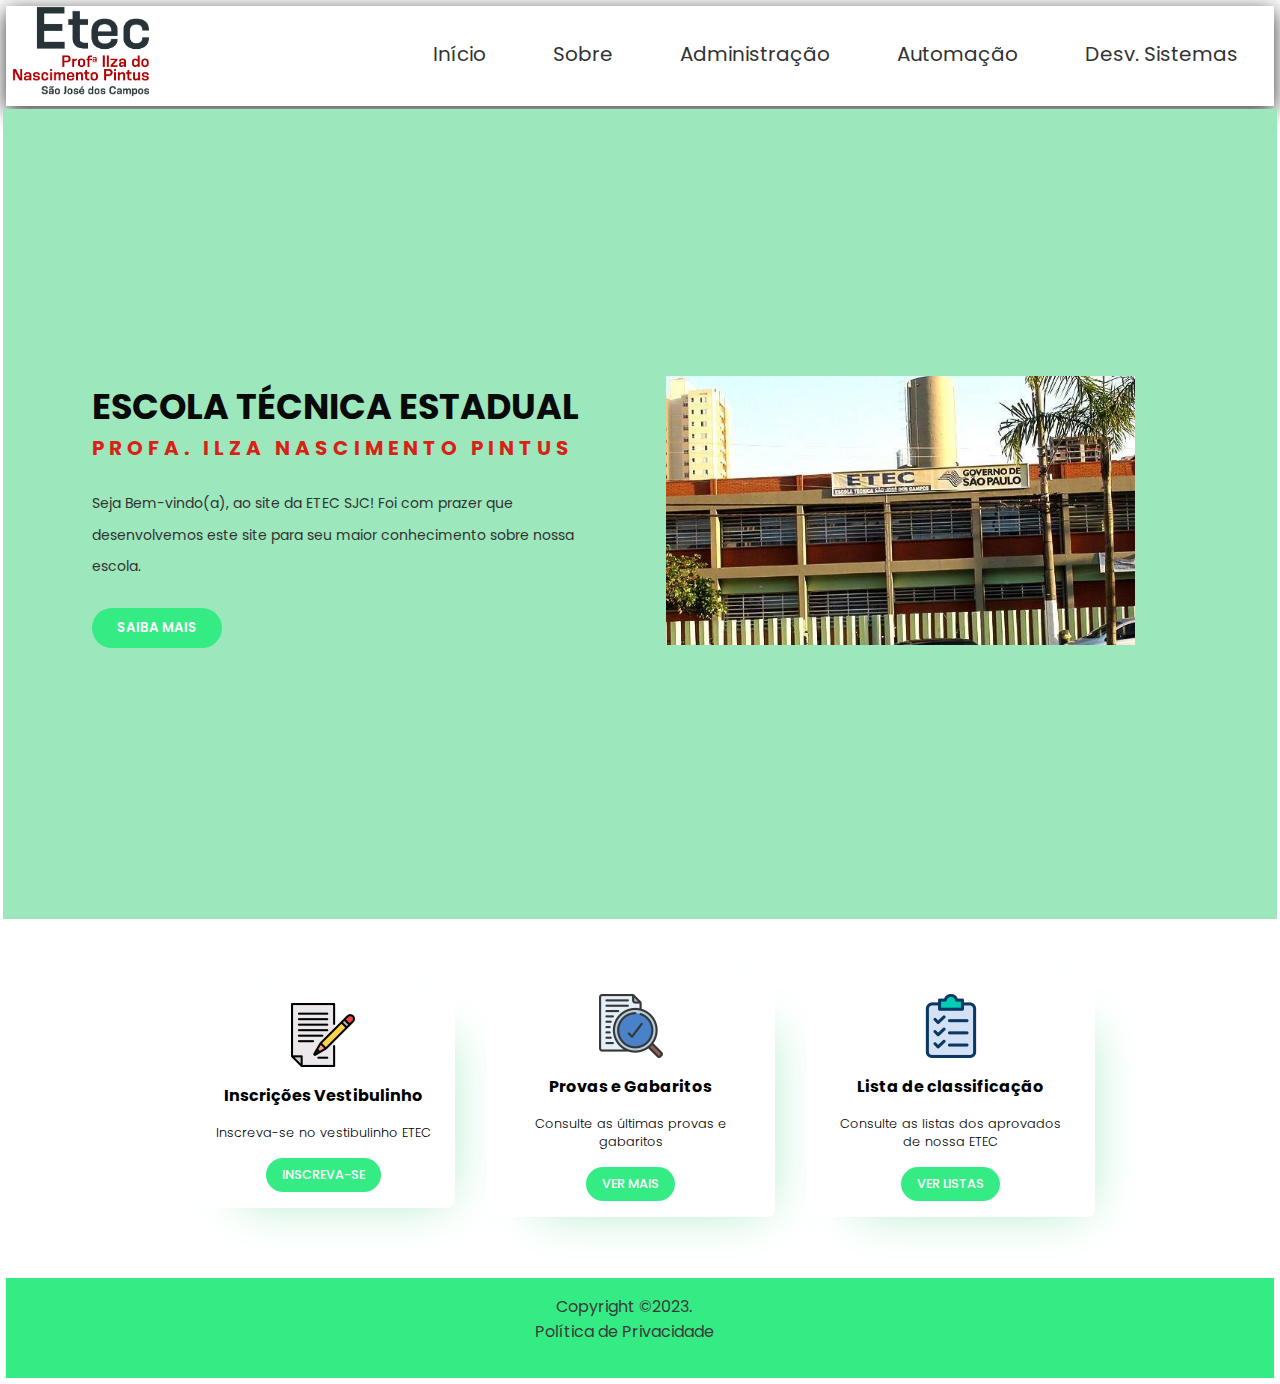
<file: index.html>
<!DOCTYPE html>
<html lang="pt-br">

<head>
    <link rel="preconnect" href="https://fonts.googleapis.com">
    <link rel="preconnect" href="https://fonts.gstatic.com" crossorigin>
    <link href="https://fonts.googleapis.com/css2?family=Poppins:ital,wght@0,400;0,600;1,400&display=swap" rel="stylesheet">
    <meta charset="UTF-8">
    <meta name="viewport" content="width=device-width, initial-scale=1.0">
    <link rel="stylesheet" type="text/css" href="assets/css/style.css">
    <link rel="shortcut icon" href="ico/logo-etec.ico" type="image/x-icon">
    <title>Início - Etec SJC</title>

</head>

<body>



    <header>

        <div class="logo">
            <a href="#"><img src="img/logo-etec.png" alt="Logo" width="145px"></a>
        </div>

        <button id="openMenu">&#9776;</button>

        <nav id="menu">

            <button id="closeMenu">X</button>

            <a href="index.html">Início</a>
            <a href="sobre.html">Sobre</a>
            <a href="adm.html">Administração</a>
            <a href="aut.html">Automação</a>
            <a href="ds.html">Desv. Sistemas</a>
        </nav>


    </header>



    <main class="conteudo-main">


        <div class="row">

            <div class="main-esquerda">

                <h1>Escola Técnica Estadual</h1>
                <h2>Profa. Ilza Nascimento Pintus</h2>
                <p>Seja Bem-vindo(a), ao site da ETEC SJC!
                    Foi com prazer que desenvolvemos este site
                    para seu maior conhecimento sobre nossa escola.
                </p>

                <button class="saiba-mais">Saiba mais</button>

            </div>


            <div class="main-direita">

                <div class="card">
                    <img src="img/etec02.jpeg" alt="ETEC Professora Ilzza Nascimento Pintus " id="img-etec"
                        width="100%">
                </div>


            </div>

        </div>




    </main>





    <aside class="cards">

        <div class="card iv">

            <div class="icon">
                <img src="img/card1.png" alt="Inscrições Vestibulinho">
            </div>
            <h3>Inscrições Vestibulinho</h3>
            <span>Inscreva-se no vestibulinho ETEC</span>
            <button class="inscreva-se">Inscreva-se</button>

        </div>



        <div class="card peg">

            <div class="icon">
                <img src="img/card2.png" alt="Provas e Gabaritos">
            </div>
            <h3>Provas e Gabaritos</h3>
            <span>Consulte as últimas provas e gabaritos</span>
            <button class="ver-mais">Ver mais</button>


        </div>


        <div class="card lcv">

            <div class="icon">
                <img src="img/card3.png" alt="Lista de classificação vestibulinho">
            </div>
            <h3>Lista de classificação</h3>
            <span>Consulte as listas dos aprovados de nossa ETEC</span>
            <button class="ver-mais">Ver listas</button>


        </div>


    </aside>



    <footer>

        <div class="rodape-site">


            <div class="caixa-conteudo2">

                <ul>

                    <li>Copyright ©2023.</li>
                    <li><a href="#">Política de Privacidade</a></li>


                </ul>

            </div>

        </div>

    </footer>

    <script type="text/javascript" src="assets/js/script.js"></script>

</body>

</html>
</file>
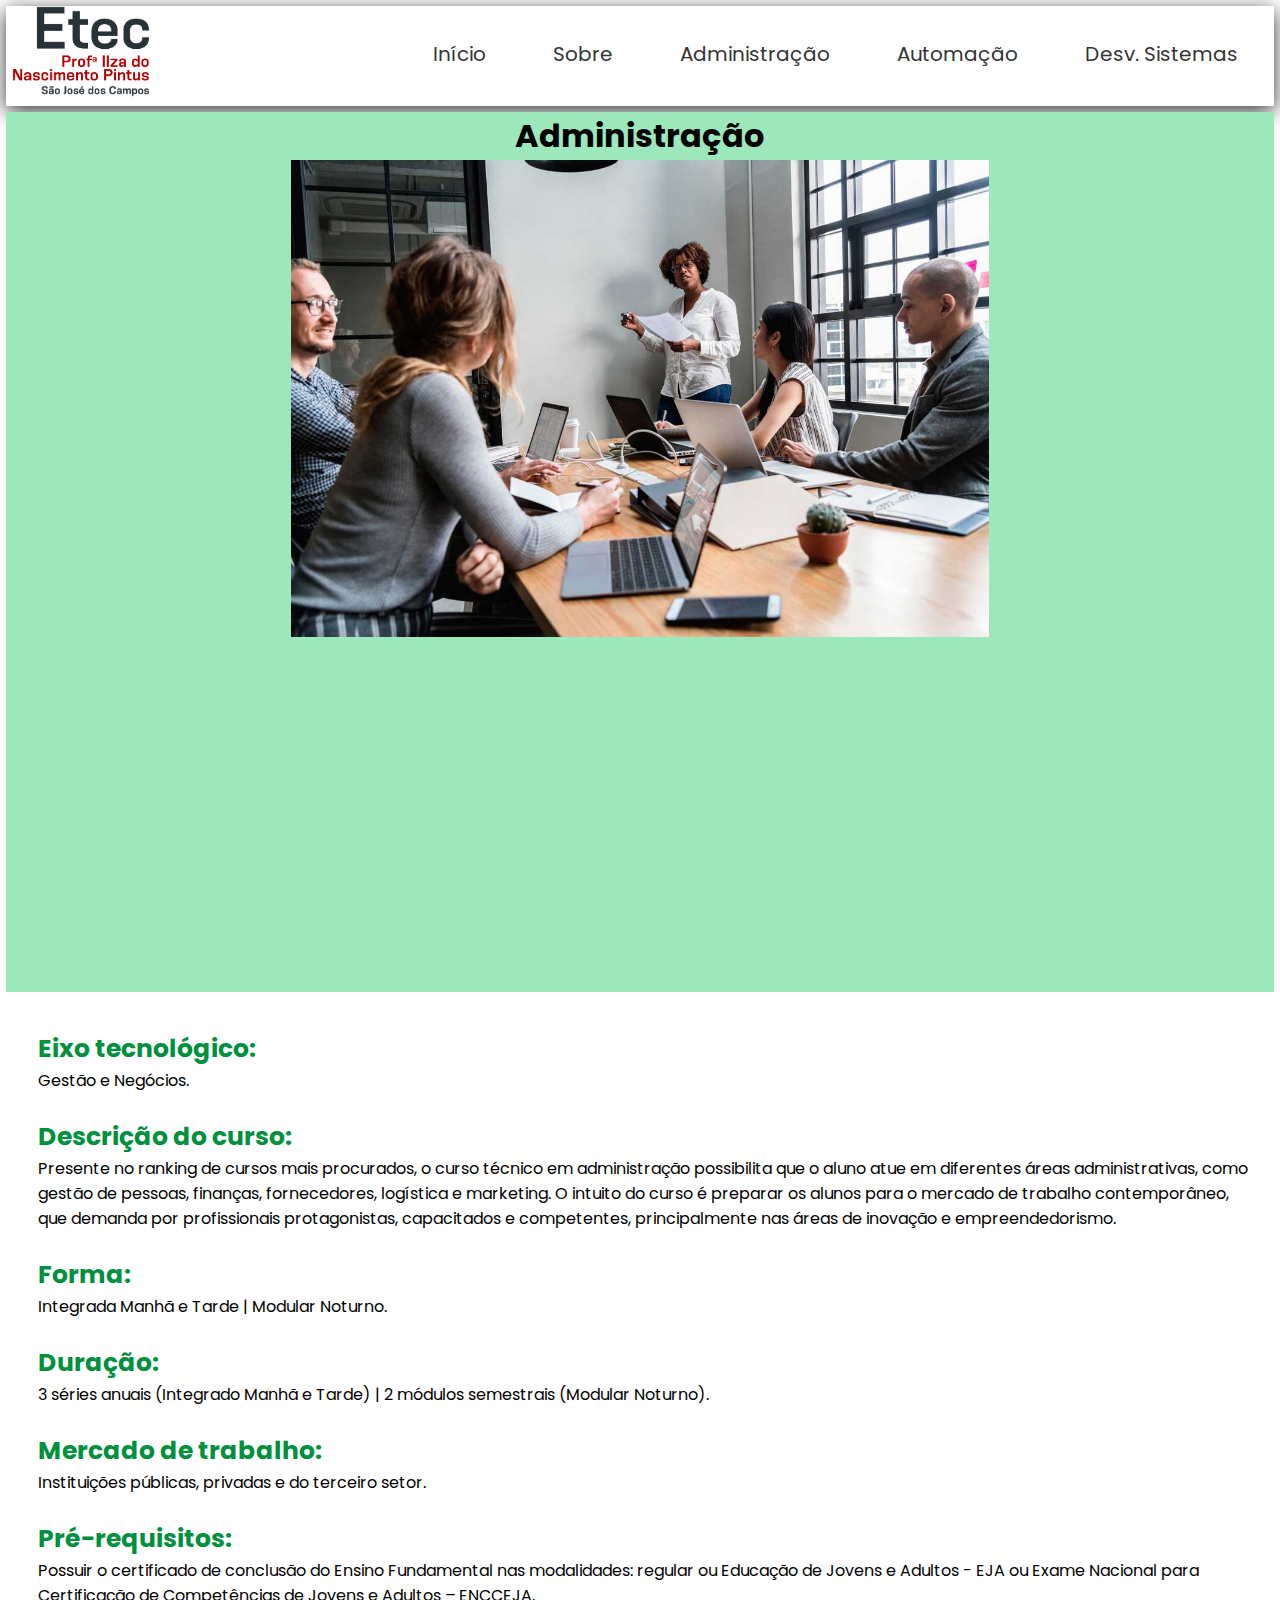
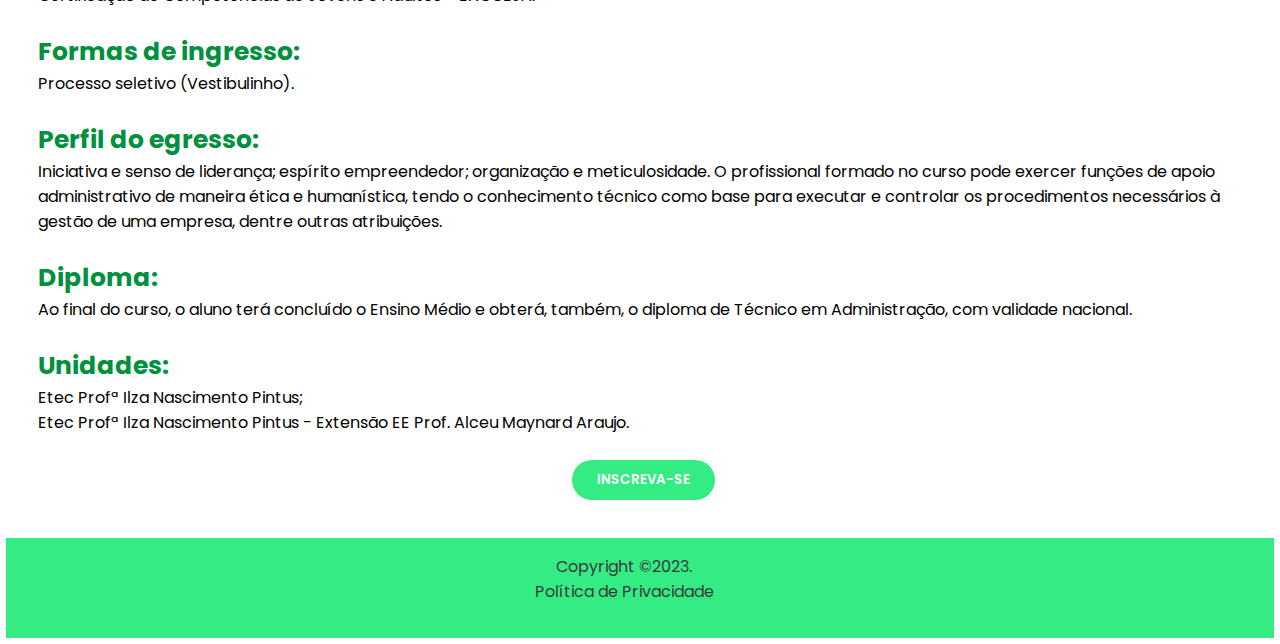
<file: adm.html>
<!DOCTYPE html>
<html lang="pt-br">

<head>

    <meta charset="UTF-8">
    <meta name="viewport" content="width=device-width, initial-scale=1.0">
    <link rel="stylesheet" type="text/css" href="assets/css/style02.css">
    <link rel="shortcut icon" href="ico/logo-etec.ico" type="image/x-icon">
    <title>Administração - Etec SJC</title>
    <link rel="preconnect" href="https://fonts.googleapis.com">
    <link rel="preconnect" href="https://fonts.gstatic.com" crossorigin>
    <link href="https://fonts.googleapis.com/css2?family=Poppins:ital,wght@0,400;0,600;1,400&display=swap"
        rel="stylesheet">
</head>

<body>



    <header>

        <div class="logo">
            <a href="index.html"><img src="img/logo-etec.png" alt="Logo" width="145px"></a>
        </div>

        <button id="openMenu">&#9776;</button>

        <nav id="menu">

            <button id="closeMenu">X</button>

            <a href="index.html">Início</a>
            <a href="sobre.html">Sobre</a>
            <a href="adm.html">Administração</a>
            <a href="aut.html">Automação</a>
            <a href="ds.html">Desv. Sistemas</a>
        </nav>


    </header>



    <main>

        

        <div class="title">
             <h1>Administração</h1>
        </div>


        <div class="img-adm">
            <img src="img/img-adm.jpg" alt="Administração">
        </div>

        

    </main>

    <article>

        <div class="texto">

            <h4>Eixo tecnológico:</h4>
            <p>Gestão e Negócios.</p>

            <br>

            <h4>Descrição do curso:</h4>
            <p>Presente no ranking de cursos mais procurados, o curso técnico em administração possibilita que o aluno
                atue em diferentes áreas administrativas, como gestão de pessoas, finanças, fornecedores, logística e
                marketing. O intuito do curso é preparar os alunos para o mercado de trabalho contemporâneo, que demanda
                por profissionais protagonistas, capacitados e competentes, principalmente nas áreas de inovação e
                empreendedorismo. 
            </p>

            <br>

            <h4>Forma:</h4>
            <p>Integrada Manhã e Tarde | Modular Noturno.</p>

            <br>

            <h4>Duração:</h4>
            <p>3 séries anuais (Integrado Manhã e Tarde) | 2 módulos semestrais (Modular Noturno).</p>

            <br>

            <h4>Mercado de trabalho:</h4>
            <p>Instituições públicas, privadas e do terceiro setor.</p>

            <br>

            <h4>Pré-requisitos:</h4>
            <p>Possuir o certificado de conclusão do Ensino Fundamental nas modalidades: regular ou Educação de Jovens e
                Adultos - EJA ou Exame Nacional para Certificação de Competências de Jovens e Adultos – ENCCEJA.
            </p>

           <br>

            <h4>Formas de ingresso:</h4>
            <p> Processo seletivo (Vestibulinho).</p>

            <br>

            <h4>Perfil do egresso:</h4>
            <p>Iniciativa e senso de liderança; espírito empreendedor; organização e meticulosidade. O profissional
                formado no curso pode exercer funções de apoio administrativo de maneira ética e humanística, tendo o
                conhecimento técnico como base para executar e controlar os procedimentos necessários à gestão de uma
                empresa, dentre outras atribuições.
            </p>

            <br>

            <h4>Diploma:</h4>
            <p>Ao final do curso, o aluno terá concluído o Ensino Médio e obterá, também, o diploma de Técnico em
                Administração, com validade nacional.
            </p>

            <br>
            
            <h4>Unidades:</h4>
            <p>Etec Profª Ilza Nascimento Pintus;</p>
            <p>Etec Profª Ilza Nascimento Pintus - Extensão EE Prof. Alceu Maynard Araujo.</p>
            
            <div class="btn">
                <button class="inscreva-se" >Inscreva-se</button>
            </div>

        </div>

        
        
        
    

    </article>



    <footer>

        <div class="rodape-site">


            <div class="caixa-conteudo2">

                <ul>

                    <li>Copyright ©2023.</li>
                    <li><a href="#">Política de Privacidade</a></li>


                </ul>

            </div>

        </div>

    </footer>

    <script type="text/javascript" src="assets/js/script.js"></script>

</body>

</html>
</file>
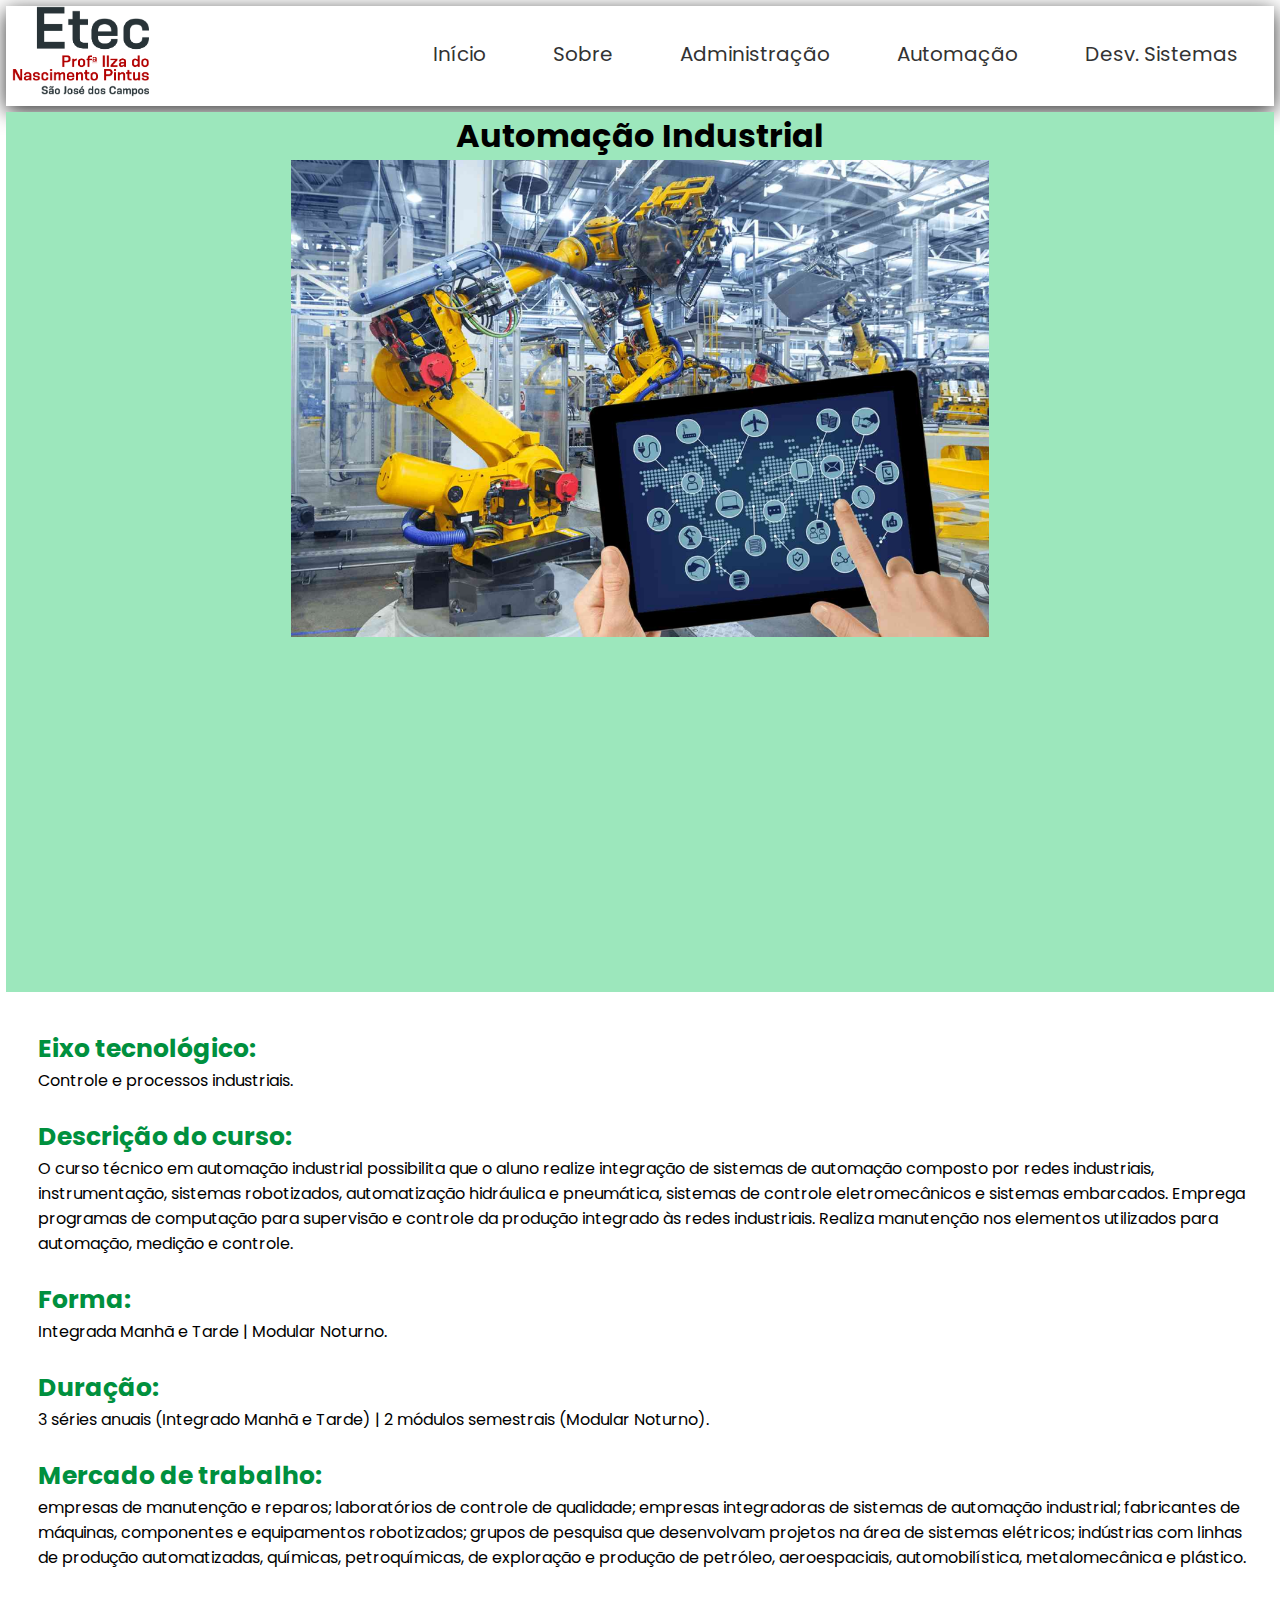
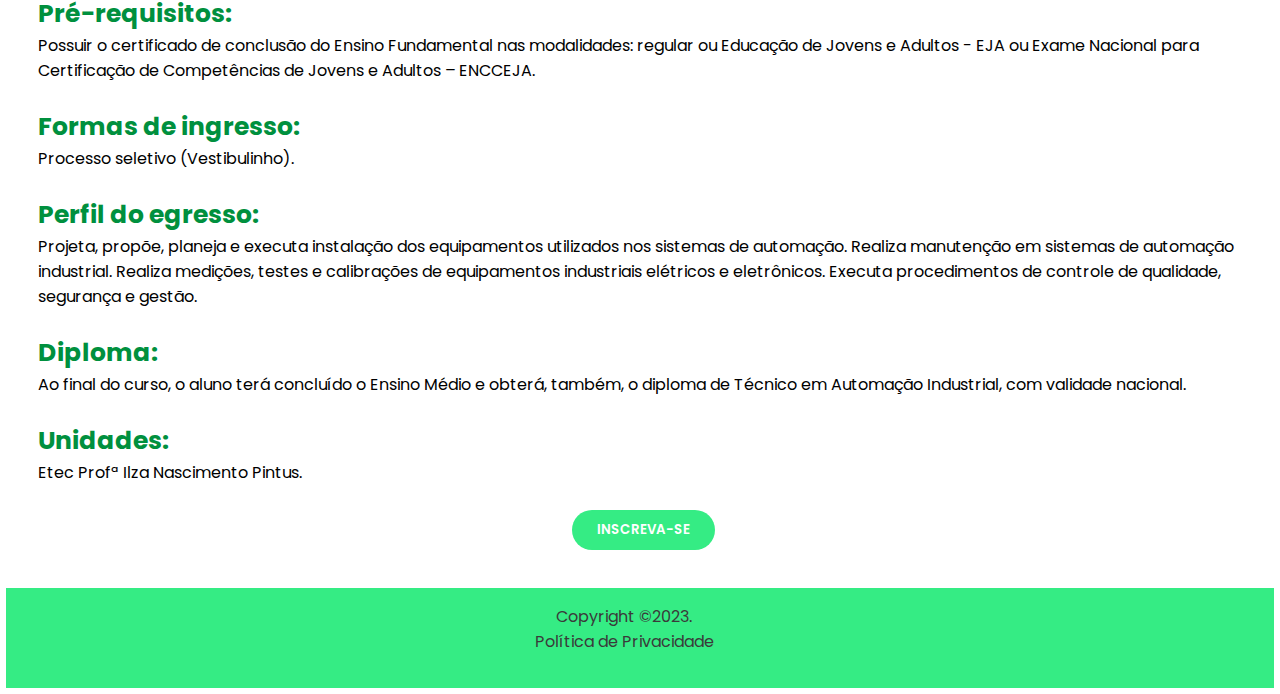
<file: aut.html>
<!DOCTYPE html>
<html lang="pt-br">

<head>

    <meta charset="UTF-8">
    <meta name="viewport" content="width=device-width, initial-scale=1.0">
    <link rel="stylesheet" type="text/css" href="assets/css/style03.css">
    <link rel="shortcut icon" href="ico/logo-etec.ico" type="image/x-icon">
    <title>Automação Industrial - Etec SJC</title>
    <link rel="preconnect" href="https://fonts.googleapis.com">
    <link rel="preconnect" href="https://fonts.gstatic.com" crossorigin>
    <link href="https://fonts.googleapis.com/css2?family=Poppins:ital,wght@0,400;0,600;1,400&display=swap"
        rel="stylesheet">
</head>

<body>



    <header>

        <div class="logo">
            <a href="index.html"><img src="img/logo-etec.png" alt="Logo" width="145px"></a>
        </div>

        <button id="openMenu">&#9776;</button>

        <nav id="menu">

            <button id="closeMenu">X</button>

            <a href="index.html">Início</a>
            <a href="sobre.html">Sobre</a>
            <a href="adm.html">Administração</a>
            <a href="aut.html">Automação</a>
            <a href="ds.html">Desv. Sistemas</a>
        </nav>


    </header>



    <main>

        

        <div class="title">
             <h1>Automação Industrial</h1>
        </div>


        <div class="img-adm">
            <img src="img/img-aut.png" alt="Administração">
        </div>

        

    </main>

    <article>

        <div class="texto">

            <h4>Eixo tecnológico:</h4>
            <p>Controle e processos industriais.</p>

            <br>

            <h4>Descrição do curso:</h4>
            <p>O curso técnico em automação industrial possibilita que o aluno
                realize integração de sistemas de automação composto por redes industriais,
                instrumentação, sistemas robotizados, automatização hidráulica e pneumática, 
                sistemas de controle eletromecânicos e sistemas embarcados. Emprega programas 
                de computação para supervisão e controle da produção integrado às redes industriais. 
                Realiza manutenção nos elementos utilizados para automação, medição e controle.
            </p>

            <br>

            <h4>Forma:</h4>
            <p>Integrada Manhã e Tarde | Modular Noturno.</p>

            <br>

            <h4>Duração:</h4>
            <p>3 séries anuais (Integrado Manhã e Tarde) | 2 módulos semestrais (Modular Noturno).</p>

            <br>

            <h4>Mercado de trabalho:</h4>
            <p>empresas de manutenção e reparos; laboratórios de controle de qualidade; empresas integradoras de sistemas de automação industrial; fabricantes de máquinas, componentes e equipamentos robotizados; grupos de pesquisa que desenvolvam projetos na área de sistemas elétricos; indústrias com linhas de produção automatizadas, químicas, petroquímicas, de exploração e produção de petróleo, aeroespaciais, automobilística, metalomecânica e plástico.</p>

            <br>

            <h4>Pré-requisitos:</h4>
            <p>Possuir o certificado de conclusão do Ensino Fundamental nas modalidades: regular ou Educação de Jovens e
                Adultos - EJA ou Exame Nacional para Certificação de Competências de Jovens e Adultos – ENCCEJA.
            </p>

           <br>

            <h4>Formas de ingresso:</h4>
            <p> Processo seletivo (Vestibulinho).</p>

            <br>

            <h4>Perfil do egresso:</h4>
            <p>Projeta, propõe, planeja e executa instalação dos equipamentos utilizados nos sistemas de automação. Realiza 
                manutenção em sistemas de automação industrial. Realiza medições, testes e calibrações de equipamentos industriais
                elétricos e eletrônicos. Executa procedimentos de controle de qualidade, segurança e gestão.
            </p>

            <br>

            <h4>Diploma:</h4>
            <p>Ao final do curso, o aluno terá concluído o Ensino Médio e obterá, também, o diploma de Técnico em
                Automação Industrial, com validade nacional.
            </p>

            <br>
            
            <h4>Unidades:</h4>
            <p>Etec Profª Ilza Nascimento Pintus.</p>
            
            <div class="btn">
                <button class="inscreva-se" >Inscreva-se</button>
            </div>

        </div>

        
        
        
    

    </article>



    <footer>

        <div class="rodape-site">


            <div class="caixa-conteudo2">

                <ul>

                    <li>Copyright ©2023.</li>
                    <li><a href="#">Política de Privacidade</a></li>


                </ul>

            </div>

        </div>

    </footer>

    <script type="text/javascript" src="assets/js/script.js"></script>

</body>

</html>
</file>
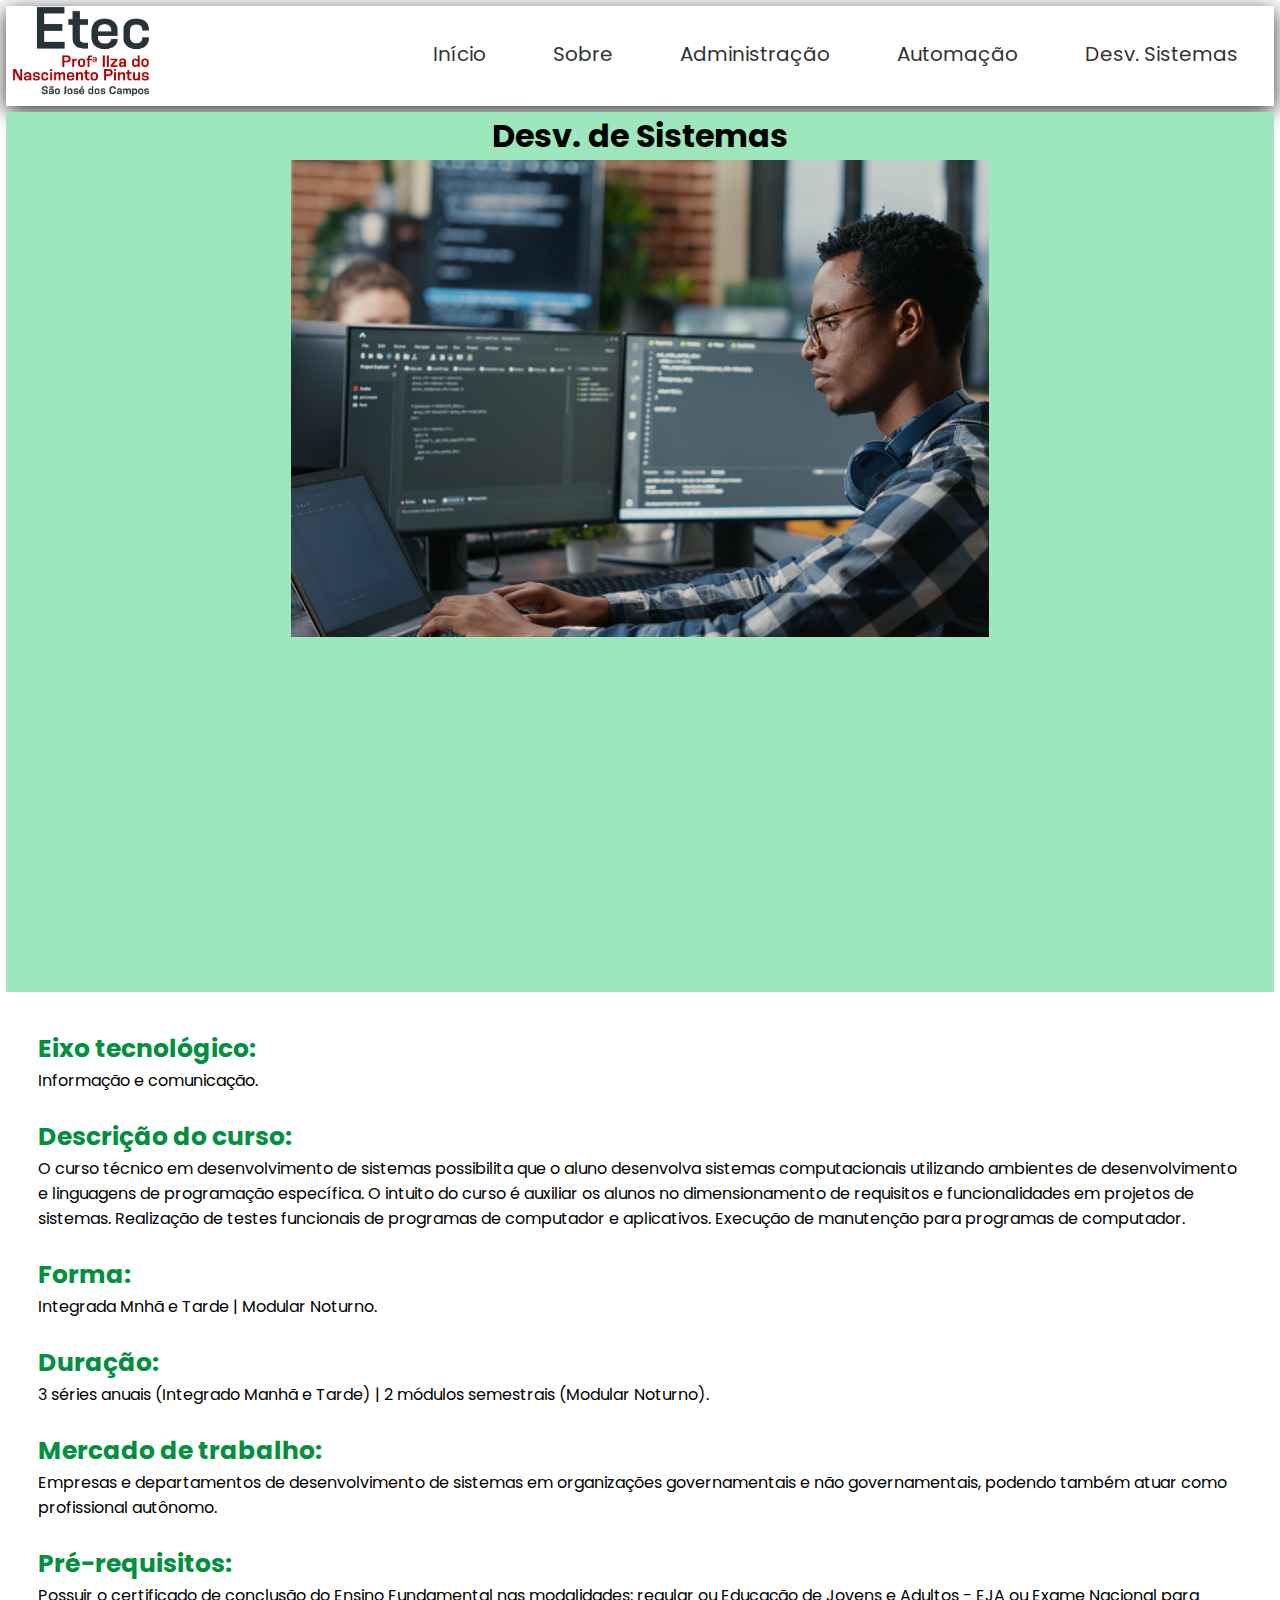
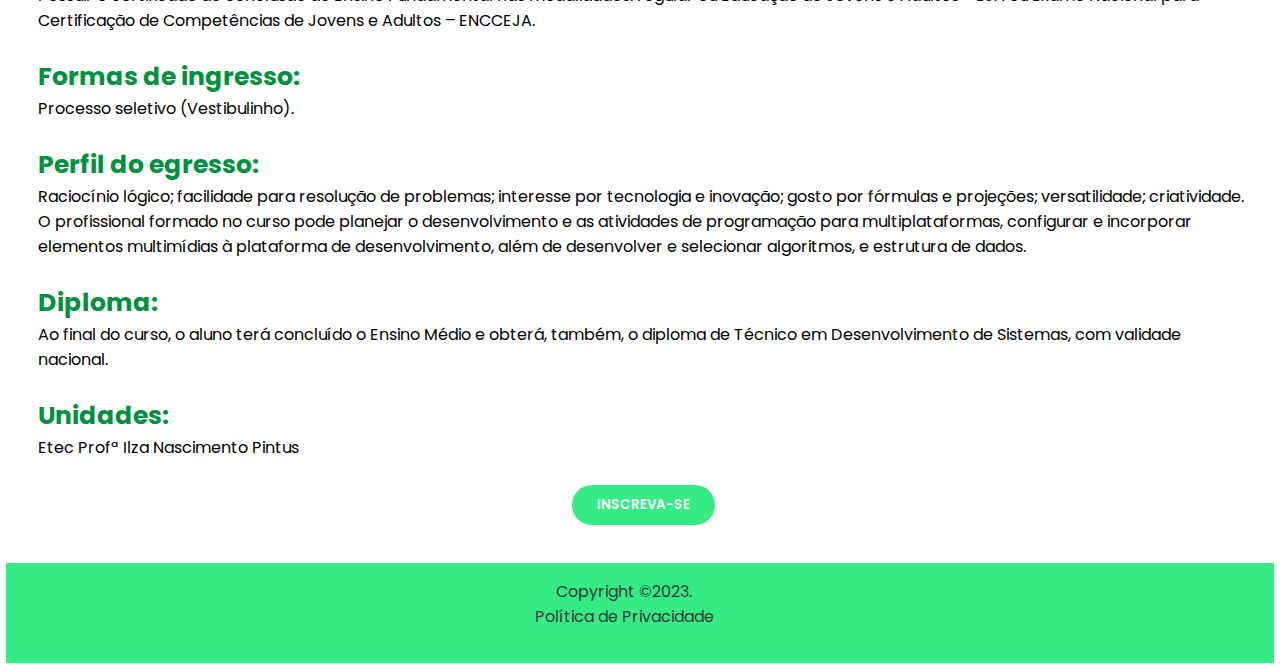
<file: ds.html>
<!DOCTYPE html>
<html lang="pt-br">

<head>

    <meta charset="UTF-8">
    <meta name="viewport" content="width=device-width, initial-scale=1.0">
    <link rel="stylesheet" type="text/css" href="assets/css/style04.css">
    <link rel="shortcut icon" href="ico/logo-etec.ico" type="image/x-icon">
    <title>Desv. Sistemas - Etec SJC</title>
    <link rel="preconnect" href="https://fonts.googleapis.com">
    <link rel="preconnect" href="https://fonts.gstatic.com" crossorigin>
    <link href="https://fonts.googleapis.com/css2?family=Poppins:ital,wght@0,400;0,600;1,400&display=swap"
        rel="stylesheet">
</head>

<body>



    <header>

        <div class="logo">
            <a href="index.html"><img src="img/logo-etec.png" alt="Logo" width="145px"></a>
        </div>

        <button id="openMenu">&#9776;</button>

        <nav id="menu">

            <button id="closeMenu">X</button>

            <a href="index.html">Início</a>
            <a href="sobre.html">Sobre</a>
            <a href="adm.html">Administração</a>
            <a href="aut.html">Automação</a>
            <a href="ds.html">Desv. Sistemas</a>
        </nav>


    </header>



    <main>

        

        <div class="title">
             <h1>Desv. de Sistemas</h1>
        </div>


        <div class="img-adm">
            <img src="img/img-desv.png" alt="Administração">
        </div>

        

    </main>

    <article>

        <div class="texto">

            <h4>Eixo tecnológico:</h4>
            <p>Informação e comunicação.</p>

            <br>

            <h4>Descrição do curso:</h4>
            <p>O curso técnico em desenvolvimento de sistemas possibilita que o aluno
                desenvolva sistemas computacionais utilizando ambientes de desenvolvimento 
                e linguagens de programação específica. O intuito do curso é auxiliar os alunos no dimensionamento de requisitos
                e funcionalidades em projetos de sistemas. Realização de testes funcionais de programas 
                de computador e aplicativos. Execução de manutenção para programas de computador.
            </p>

            <br>

            <h4>Forma:</h4>
            <p>Integrada Mnhã e Tarde | Modular Noturno.</p>

            <br>

            <h4>Duração:</h4>
            <p>3 séries anuais (Integrado Manhã e Tarde) | 2 módulos semestrais (Modular Noturno).</p>

            <br>

            <h4>Mercado de trabalho:</h4>
            <p>Empresas e departamentos de desenvolvimento de sistemas em organizações governamentais e não governamentais, podendo também atuar como profissional autônomo.</p>

            <br>

            <h4>Pré-requisitos:</h4>
            <p>Possuir o certificado de conclusão do Ensino Fundamental nas modalidades: regular ou Educação de Jovens e
                Adultos - EJA ou Exame Nacional para Certificação de Competências de Jovens e Adultos – ENCCEJA.
            </p>

           <br>

            <h4>Formas de ingresso:</h4>
            <p> Processo seletivo (Vestibulinho).</p>

            <br>

            <h4>Perfil do egresso:</h4>
            <p>Raciocínio lógico; facilidade para resolução de problemas; interesse por tecnologia e inovação; gosto por
               fórmulas e projeções; versatilidade; criatividade. O profissional formado no curso pode planejar o desenvolvimento
               e as atividades de programação para multiplataformas, configurar e incorporar elementos multimídias à plataforma de 
               desenvolvimento, além de desenvolver e selecionar algoritmos, e estrutura de dados.
            </p>

            <br>

            <h4>Diploma:</h4>
            <p>Ao final do curso, o aluno terá concluído o Ensino Médio e obterá, também, o diploma de Técnico em
                Desenvolvimento de Sistemas, com validade nacional.
            </p>

            <br>
            
            <h4>Unidades:</h4>
            <p>Etec Profª Ilza Nascimento Pintus</p>
            
            
            <div class="btn">
                <button class="inscreva-se" >Inscreva-se</button>
            </div>

        </div>

        
        
        
    

    </article>



    <footer>

        <div class="rodape-site">


            <div class="caixa-conteudo2">

                <ul>

                    <li>Copyright ©2023.</li>
                    <li><a href="#">Política de Privacidade</a></li>


                </ul>

            </div>

        </div>

    </footer>

    <script type="text/javascript" src="assets/js/script.js"></script>

</body>

</html>
</file>
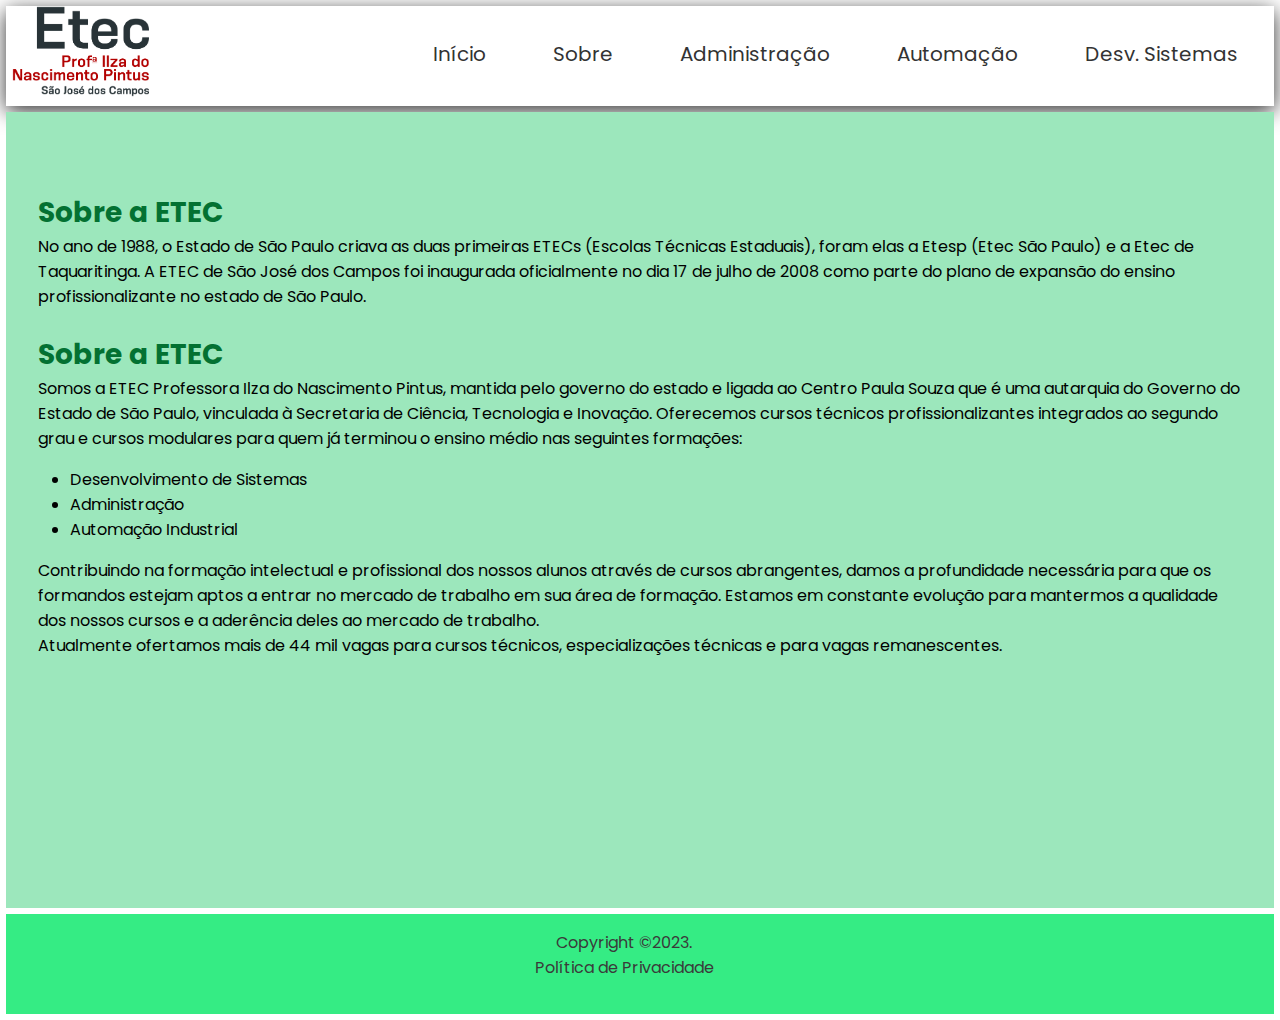
<file: sobre.html>
<!DOCTYPE html>
<html lang="pt-br">

<head>
    <link rel="preconnect" href="https://fonts.googleapis.com">
    <link rel="preconnect" href="https://fonts.gstatic.com" crossorigin>
    <link href="https://fonts.googleapis.com/css2?family=Poppins:ital,wght@0,400;0,600;1,400&display=swap" rel="stylesheet">
    <meta charset="UTF-8">
    <meta name="viewport" content="width=device-width, initial-scale=1.0">
    <link rel="stylesheet" type="text/css" href="assets/css/style01.css">
    <link rel="shortcut icon" href="ico/logo-etec.ico" type="image/x-icon">
    <title>Sobre - Etec SJC</title>
    
</head>

<body>



    <header>

        <div class="logo">
            <a href="index.html"><img src="img/logo-etec.png" alt="Logo" width="145px"></a>
        </div>

        <button id="openMenu">&#9776;</button>

        <nav id="menu">

            <button id="closeMenu">X</button>

            <a href="index.html">Início</a>
            <a href="sobre.html">Sobre</a>
            <a href="adm.html">Administração</a>
            <a href="aut.html">Automação</a>
            <a href="ds.html">Desv. Sistemas</a>
        </nav>


    </header>



    <main class="conteudo">

        <article class="about us">

            <div class="text-about">

                <h2>Sobre a ETEC</h2>

                <p>No ano de 1988, o Estado de São Paulo criava as duas primeiras ETECs 
                    (Escolas Técnicas Estaduais), foram elas a Etesp (Etec São Paulo) e a
                    Etec de Taquaritinga. A ETEC de São José dos Campos foi inaugurada 
                    oficialmente no dia 17 de julho de 2008 como parte do plano de expansão
                    do ensino profissionalizante no estado de São Paulo.
                </p>

                <br>

                <h2>Sobre a ETEC</h2>

                <p>Somos a ETEC Professora Ilza do Nascimento Pintus,
                    mantida pelo governo do estado e ligada ao Centro 
                    Paula Souza que é uma autarquia do Governo do Estado 
                    de São Paulo, vinculada à Secretaria de Ciência, Tecnologia 
                    e Inovação. Oferecemos cursos técnicos profissionalizantes 
                    integrados ao segundo grau e cursos modulares para quem já 
                    terminou o ensino médio nas seguintes formações:
                </p>

                <ul>

                    <li>Desenvolvimento de Sistemas</li>
                    <li>Administração</li>
                    <li>Automação Industrial</li>
                </ul>

                <p>Contribuindo na formação intelectual e profissional dos nossos
                    alunos através de cursos abrangentes, damos a profundidade 
                    necessária para que os formandos estejam aptos a entrar no mercado
                    de trabalho em sua área de formação. Estamos em constante evolução 
                    para mantermos a qualidade dos nossos cursos e a aderência deles ao
                    mercado de trabalho.
                </p>

                <p>Atualmente ofertamos mais de 44 mil vagas para cursos técnicos, 
                    especializações técnicas e para vagas remanescentes. 
                </p>
                
            </div>

        </article>

    </main>



    <footer>

        <div class="rodape-site">


            <div class="caixa-conteudo2">

                <ul>

                    <li>Copyright ©2023.</li>
                    <li><a href="#">Política de Privacidade</a></li>


                </ul>

            </div>

        </div>

    </footer>

    <script type="text/javascript" src="assets/js/script.js"></script>

</body>

</html>
</file>
<file: assets/css/style.css>
@charset "UTF-8";

* {
	
	margin: 0;
	padding: 0;
	box-sizing: border-box;
	font-family: 'Poppins', sans-serif;
}

body {
	display: flex;
	flex-wrap: wrap;
	flex: 1 1 100vw;
	margin: 3px;
}

header, nav, main, aside, footer {
	display: flex;
	margin: 3px;
}

header {

	min-height: 100px;
	background-color:#fff;
	flex: 1 1 100vw;
	box-shadow: 0px 5px 20px #333;
}

header #logo {

	display: flex;
	flex: 0 1 200px;
	justify-content: center;
	align-items: center;
}

#logo:hover{
	opacity: 0.7;
}

header nav a::after{
    content:'';
    display: block;
    height:4px;
    width: 0;
    background: #35ec84;
    transition: all .5s;
}

header nav a:hover::after{
    width: 100%;
}

#openMenu, #closeMenu {
	border: none;
	font-size: 30px;
	font-weight: bold;
	padding: 0px 5px 0px 5px;
	cursor: pointer;
	display: none;
    
}


header nav{
	background-color: #fff;
	color: #333;
}

nav {
	justify-content: flex-end;
	align-items: center;
	flex: 1 1 200px;
}

nav a {
	margin: 0 3%;
	font-size: 15pt;
}

a {
	text-decoration: none;
	color: inherit;
}


main {
	background-color: #9ce7bc;
	height: calc(100vh - 90px);
	flex: 20 1 500px;
    align-items: center;
    justify-content: center;
    flex-basis: 50%;
}


.row {
    display: flex;
    justify-content: space-between;
    width: 90%;
    align-items: center;
    margin: auto;
}


.main-esquerda,
.main-direita {
    flex-basis: 30%;
    padding: 1.6rem;
}


.main-esquerda {
    flex-basis: 50%;
    max-height: 40%;
}

.main-direita img{
    width: 90%;
}

.main-direita {
    flex-basis: 50%;
}

@media only screen  and(max-width:900px){
    
    aside.main-direita .card img{
        display: none;
    }

}




.conteudo-main{
    display: flex;
    justify-content: space-between;
    width: 80%;
    align-items: center;
    margin: auto;
	
}


main h1{
    font-size:35px;
    color:#0a0a0a;
    text-transform: uppercase;
}

main h2{
    font-size: 20px;
    color:#d82215;
    text-transform: uppercase;
    letter-spacing:5px;
}

main p{
    font-size:14px;
    font-weight:400;
    color: #333;
    line-height:31.5px;
    margin: 25px 0;
}



.saiba-mais{
    padding: 10px 25px;
    background: #35ec84;
    color: white;
    outline:none;
    border: none;
    font-weight: 600;
    text-transform: uppercase;
    border-radius: 50px;
}

.saiba-mais:hover{
    opacity:0.7;
}


footer {
	height: 100px;
	flex: 1 1 100vw;
	background-color: #35ec84;
	text-align: center;
	color: #333;
    justify-content: space-around;
    align-items: flex-start;
    flex-wrap: wrap;
}

footer p{
	align-items: center;
	text-align: center;

}




.rodape-site{
    display: flex;
    flex-direction: column;
    align-items: center;
    text-align: justify;
    padding: 1rem, 1.5rem;
    max-height: 256px;
    margin-right: 32px;
}





.caixa-conteudo2{
    margin-top: 1rem;
    align-items: center;
}

.caixa-conteudo2 ul{
    display: flex;
    flex-direction: column;
    list-style: none;
    align-items: center;
    text-decoration: none;
    color: #3a3a3a;
}

.caixa-conteudo2{
    text-decoration: none;
    color: #3a3a3a;
}

@media screen and (max-width:767px){

    .caixa-conteudo2{
        width: 50%;
        margin-bottom: 30px;
    }

    
}

@media screen and (max-width:574px){

    .caixa-conteudo2{
        width: 100%;
    }

    
}

aside {
    min-width: 100%;
	min-height: 350px;
   
}

.cards{
    display: flex;
    padding: 32px;
    align-items: center;
    text-align: center;
    justify-content: center;
}





.cards .card{
    display: flex;
    flex-direction: column;
    align-items: center;
    text-align: center;
    background: white;
    padding: 1rem 1.5rem;
    border-radius: 8px;
    max-height: 468px;
    margin-left: 32px;
}

.cards .card:first-child{
    margin-left: 0;
}

.cards .card .icon {
    width: 64px;
    height: 64px;
}

.cards .card img {
    width: 100%;
}

.cards .card h3 {
    font-size: 100%;
    margin: 16px 0;
}

.cards .card span {
    font-weight: 300;
    max-width: 240px;
    font-size: 80%;
    margin-bottom: 16px;
}

.cards .card button {
    padding: 0.5rem 1rem;
    text-transform: uppercase;
    border-radius: 32px;
    border: 0;
    cursor: pointer;
    font-size: 80%;
    font-weight: 500;
    color: #fff;
    margin-bottom: 16px 0;
}

.cards .card button:hover{
    opacity: 0.7;
}

aside.cards div.card.iv button {
    background: #35ec84;
}
aside.cards div.card.peg button {
    background: #35ec84;
}
aside.cards div.card.lcv button {
    background: #35ec84;
}

aside.cards div.card.iv {
    box-shadow: 20px 20px 50px -30px #9ce7bc;
}
aside.cards div.card.peg {
    box-shadow: 20px 20px 50px -30px #9ce7bc;
}
aside.cards div.card.lcv {
    box-shadow: 20px 20px 50px -30px #9ce7bc;
}



@media screen and (max-width: 720px) {
    .cards {
        flex-direction: column;
    }

    .cards div.card {
        margin-left: 0;
        margin-bottom: 32px;
    }

    .cards div.card:last-child {
        margin-bottom: 0;
    }

    .cards div.card button {
        font-size: 70%;
    }

}

/* Media Queries */

@media only screen and (max-width:768px) {

    .row{
        flex-direction: column;
    }
    nav {
        flex-direction: column;
        position: relative;
    }

    nav box-icon {
        display: block;
        position: absolute;
        top: 18px;
        right: 32px;
    }

    nav ul {
        background: whitesmoke;
        display: none;
    }

    .showmenu {
        display: block;
    }

    nav ul li {
        display: block;
        padding: 2% 0;
    }

    nav ul li a {
        color: #222;
    }

    /* header content */
    .header-content{
        width: 100%;
        top:16%;
        left:0;
        text-align: center;
        padding:0 8px;
    }
    input[type=text],
    input[type=email],
    input[type=submit]{
        width: 80%;
        margin:1.2rem auto;
    }

    .progress-bar{
        display: none;
    }
    .process-content{
        margin-top: 20px;
    }
    .process .box1,
    .process .box2,
    .process .box3{
        text-align: center;
    }

    /* Testimony */
    .testimony .test{
        margin:1.6rem 0;
    }

    .contact form input,
    .contact textarea{
        width: 100%;
    }
}


@media only screen and (max-width: 717px) {
	#openMenu, #closeMenu {
	
		display: block;
	}

	#openMenu {
		
		margin-left: auto;
	}

	#closeMenu {
	
		position: fixed;
		right: 15px;
		top: 15px;
	}

	header {
		order: 0;
	}

	nav {
		
		order: 1;
		position: fixed;
		width: 100vw;
		height: 100vh;
		background: rgba(255, 255, 255, 0.8);
		flex-direction: column;
		align-items: center;
		justify-content: center;
		margin: 0;
		display: none;
		opacity: 0;
		transition: 0.3s;
	}

	nav a {
		
		margin: 3%;
	}

   
	main{
        min-width: 100%;
        min-height: 350px;
    }
}
</file>
<file: assets/css/style02.css>
/* CSS ADM */

@charset "UTF-8";

* {
	
	margin: 0;
	padding: 0;
	box-sizing: border-box;
	font-family: 'Poppins', sans-serif;
}

body {
	display: flex;
	flex-wrap: wrap;
	flex: 1 1 100vw;
	margin: 3px;
    
}

header, nav, main, article, footer {
	display: flex;
	margin: 3px;
}

header {

	min-height: 100px;
	background-color:#fff;
	flex: 1 1 100vw;
	box-shadow: 0px 5px 20px #333;
}

header #logo {

	display: flex;
	flex: 0 1 200px;
	justify-content: center;
	align-items: center;
}

#logo:hover{
	opacity: 0.7;
}

header nav a::after{
    content:'';
    display: block;
    height:4px;
    width: 0;
    background: #35ec84;
    transition: all .5s;
}

header nav a:hover::after{
    width: 100%;
}

#openMenu, #closeMenu {
	border: none;
	font-size: 30px;
	font-weight: bold;
	padding: 0px 5px 0px 5px;
	cursor: pointer;
	display: none;
    
}


header nav{
	background-color: #fff;
	color: #333;
}

nav {
	justify-content: flex-end;
	align-items: center;
	flex: 1 1 200px;
}

nav a {
	margin: 0 3%;
	font-size: 15pt;
}

a {
	text-decoration: none;
	color: inherit;
}


/*--------------------*/

main{
    display: block;
    background-color: #9ce7bc;
    width: 80%;
    height: calc(100vh - 20px);
    flex: 20 1 500px;
    text-align: center;
    flex-basis: 60%;

}

main .img-adm{
    flex-basis: 50%;
}

main img{
    width: 55%;
}



@media screen  and(max-width:900px){
    
    main img{
       background-image: none;
    }

}

title{
    max-height: 40%;
}
 
/*--------------------*/


article {
    padding: 2rem;
    background-color: none;
    min-width: 100%;
	min-height: 700px;
}

.textos{
    width: 80%;
}

article h4{
    font-size:25px;
    color:#00903e;
    text-decoration-color: #333;
}


.btn{
    margin-top: 25px;
    text-align: center;
}
.inscreva-se{
    padding: 10px 25px;
    background: #35ec84;
    color: white;
    outline:none;
    border: none;
    font-weight: 600;
    text-transform: uppercase;
    border-radius: 50px;
}

.inscreva-se:hover{
    opacity:0.7;
}



footer {
	height: 100px;
	flex: 1 1 100vw;
	background-color: #35ec84;
	text-align: center;
	color: #333;
    justify-content: space-around;
    align-items: flex-start;
    flex-wrap: wrap;
}

footer p{
	align-items: center;
	text-align: center;

}




.rodape-site{
    display: flex;
    flex-direction: column;
    align-items: center;
    text-align: justify;
    padding: 1rem, 1.5rem;
    max-height: 256px;
    margin-right: 32px;
}





.caixa-conteudo2{
    margin-top: 1rem;
    align-items: center;
}

.caixa-conteudo2 ul{
    display: flex;
    flex-direction: column;
    list-style: none;
    align-items: center;
    text-decoration: none;
    color: #3a3a3a;
}

.caixa-conteudo2{
    text-decoration: none;
    color: #3a3a3a;
}

@media screen and (max-width:767px){

    .caixa-conteudo2{
        width: 50%;
        margin-bottom: 30px;
    }

    
}

@media screen and (max-width:574px){

    .caixa-conteudo2{
        width: 100%;
    }

    
}




/* Media Queries */

@media only screen and (max-width:768px) {

    .row{
        flex-direction: column;
    }
    nav {
        flex-direction: column;
        position: relative;
    }

    nav box-icon {
        display: block;
        position: absolute;
        top: 18px;
        right: 32px;
    }

    nav ul {
        background: whitesmoke;
        display: none;
    }

    .showmenu {
        display: block;
    }

    nav ul li {
        display: block;
        padding: 2% 0;
    }

    nav ul li a {
        color: #222;
    }

    /* header content */
    .header-content{
        width: 100%;
        top:16%;
        left:0;
        text-align: center;
        padding:0 8px;
    }
    input[type=text],
    input[type=email],
    input[type=submit]{
        width: 80%;
        margin:1.2rem auto;
    }

    .progress-bar{
        display: none;
    }
    .process-content{
        margin-top: 20px;
    }
    .process .box1,
    .process .box2,
    .process .box3{
        text-align: center;
    }

    /* Testimony */
    .testimony .test{
        margin:1.6rem 0;
    }

    .contact form input,
    .contact textarea{
        width: 100%;
    }
}


@media only screen and (max-width: 717px) {
	#openMenu, #closeMenu {
	
		display: block;
	}

	#openMenu {
		
		margin-left: auto;
	}

	#closeMenu {
	
		position: fixed;
		right: 15px;
		top: 15px;
	}

	header {
		order: 0;
	}

	nav {
		
		order: 1;
		position: fixed;
		width: 100vw;
		height: 100vh;
		background: rgba(255, 255, 255, 0.8);
		flex-direction: column;
		align-items: center;
		justify-content: center;
		margin: 0;
		display: none;
		opacity: 0;
		transition: 0.3s;
	}

	nav a {
		
		margin: 3%;
	}

   
	main{
        min-width: 100%;
        min-height: 350px;
        height: 300%;
    }
}


@media only screen and (max-width: 400px) {

    main{
        min-width: 100%;
        min-height: 320px;
    }

    main img{
        margin-top: 30px;
    }

    .title{
        font-size: 6vw;
    }

}
</file>
<file: assets/css/style03.css>
/* CSS AUT */

@charset "UTF-8";

* {
	
	margin: 0;
	padding: 0;
	box-sizing: border-box;
	font-family: 'Poppins', sans-serif;
}

body {
	display: flex;
	flex-wrap: wrap;
	flex: 1 1 100vw;
	margin: 3px;
    
}

header, nav, main, article, footer {
	display: flex;
	margin: 3px;
}

header {

	min-height: 100px;
	background-color:#fff;
	flex: 1 1 100vw;
	box-shadow: 0px 5px 20px #333;
}

header #logo {

	display: flex;
	flex: 0 1 200px;
	justify-content: center;
	align-items: center;
}

#logo:hover{
	opacity: 0.7;
}

header nav a::after{
    content:'';
    display: block;
    height:4px;
    width: 0;
    background: #35ec84;
    transition: all .5s;
}

header nav a:hover::after{
    width: 100%;
}

#openMenu, #closeMenu {
	border: none;
	font-size: 30px;
	font-weight: bold;
	padding: 0px 5px 0px 5px;
	cursor: pointer;
	display: none;
    
}


header nav{
	background-color: #fff;
	color: #333;
}

nav {
	justify-content: flex-end;
	align-items: center;
	flex: 1 1 200px;
}

nav a {
	margin: 0 3%;
	font-size: 15pt;
}

a {
	text-decoration: none;
	color: inherit;
}


/*--------------------*/

main{
    display: block;
    background-color: #9ce7bc;
    width: 80%;
    height: calc(100vh - 20px);
    flex: 20 1 500px;
    text-align: center;
    flex-basis: 60%;

}

main .img-adm{
    flex-basis: 50%;
}

main img{
    width: 55%;
}



@media screen  and(max-width:900px){
    
    main img{
       background-image: none;
    }

}

title{
    max-height: 40%;
}
 
/*--------------------*/


article {
    padding: 2rem;
    background-color: none;
    min-width: 100%;
	min-height: 700px;
}

.textos{
    width: 80%;
}

article h4{
    font-size:25px;
    color:#00903e;
    text-decoration-color: #333;
}


.btn{
    margin-top: 25px;
    text-align: center;
}
.inscreva-se{
    padding: 10px 25px;
    background: #35ec84;
    color: white;
    outline:none;
    border: none;
    font-weight: 600;
    text-transform: uppercase;
    border-radius: 50px;
}

.inscreva-se:hover{
    opacity:0.7;
}



footer {
	height: 100px;
	flex: 1 1 100vw;
	background-color: #35ec84;
	text-align: center;
	color: #333;
    justify-content: space-around;
    align-items: flex-start;
    flex-wrap: wrap;
}

footer p{
	align-items: center;
	text-align: center;

}




.rodape-site{
    display: flex;
    flex-direction: column;
    align-items: center;
    text-align: justify;
    padding: 1rem, 1.5rem;
    max-height: 256px;
    margin-right: 32px;
}





.caixa-conteudo2{
    margin-top: 1rem;
    align-items: center;
}

.caixa-conteudo2 ul{
    display: flex;
    flex-direction: column;
    list-style: none;
    align-items: center;
    text-decoration: none;
    color: #3a3a3a;
}

.caixa-conteudo2{
    text-decoration: none;
    color: #3a3a3a;
}

@media screen and (max-width:767px){

    .caixa-conteudo2{
        width: 50%;
        margin-bottom: 30px;
    }

    
}

@media screen and (max-width:574px){

    .caixa-conteudo2{
        width: 100%;
    }

    
}




/* Media Queries */

@media only screen and (max-width:768px) {

    .row{
        flex-direction: column;
    }
    nav {
        flex-direction: column;
        position: relative;
    }

    nav box-icon {
        display: block;
        position: absolute;
        top: 18px;
        right: 32px;
    }

    nav ul {
        background: whitesmoke;
        display: none;
    }

    .showmenu {
        display: block;
    }

    nav ul li {
        display: block;
        padding: 2% 0;
    }

    nav ul li a {
        color: #222;
    }

    /* header content */
    .header-content{
        width: 100%;
        top:16%;
        left:0;
        text-align: center;
        padding:0 8px;
    }
    input[type=text],
    input[type=email],
    input[type=submit]{
        width: 80%;
        margin:1.2rem auto;
    }

    .progress-bar{
        display: none;
    }
    .process-content{
        margin-top: 20px;
    }
    .process .box1,
    .process .box2,
    .process .box3{
        text-align: center;
    }

    /* Testimony */
    .testimony .test{
        margin:1.6rem 0;
    }

    .contact form input,
    .contact textarea{
        width: 100%;
    }
}


@media only screen and (max-width: 717px) {
	#openMenu, #closeMenu {
	
		display: block;
	}

	#openMenu {
		
		margin-left: auto;
	}

	#closeMenu {
	
		position: fixed;
		right: 15px;
		top: 15px;
	}

	header {
		order: 0;
	}

	nav {
		
		order: 1;
		position: fixed;
		width: 100vw;
		height: 100vh;
		background: rgba(255, 255, 255, 0.8);
		flex-direction: column;
		align-items: center;
		justify-content: center;
		margin: 0;
		display: none;
		opacity: 0;
		transition: 0.3s;
	}

	nav a {
		
		margin: 3%;
	}

   
	main{
        min-width: 100%;
        min-height: 350px;
        height: 300%;
    }
}


@media only screen and (max-width: 400px) {

    main{
        min-width: 100%;
        min-height: 320px;
    }

    main img{
        margin-top: 30px;
    }

    .title{
        font-size: 6vw;
    }

}
</file>
<file: assets/css/style04.css>
/* CSS DSS */

@charset "UTF-8";

* {
	
	margin: 0;
	padding: 0;
	box-sizing: border-box;
	font-family: 'Poppins', sans-serif;
}

body {
	display: flex;
	flex-wrap: wrap;
	flex: 1 1 100vw;
	margin: 3px;
    
}

header, nav, main, article, footer {
	display: flex;
	margin: 3px;
}

header {

	min-height: 100px;
	background-color:#fff;
	flex: 1 1 100vw;
	box-shadow: 0px 5px 20px #333;
}

header #logo {

	display: flex;
	flex: 0 1 200px;
	justify-content: center;
	align-items: center;
}

#logo:hover{
	opacity: 0.7;
}

header nav a::after{
    content:'';
    display: block;
    height:4px;
    width: 0;
    background: #35ec84;
    transition: all .5s;
}

header nav a:hover::after{
    width: 100%;
}

#openMenu, #closeMenu {
	border: none;
	font-size: 30px;
	font-weight: bold;
	padding: 0px 5px 0px 5px;
	cursor: pointer;
	display: none;
    
}


header nav{
	background-color: #fff;
	color: #333;
}

nav {
	justify-content: flex-end;
	align-items: center;
	flex: 1 1 200px;
}

nav a {
	margin: 0 3%;
	font-size: 15pt;
}

a {
	text-decoration: none;
	color: inherit;
}


/*--------------------*/

main{
    display: block;
    background-color: #9ce7bc;
    width: 80%;
    height: calc(100vh - 20px);
    flex: 20 1 500px;
    text-align: center;
    flex-basis: 60%;

}

main .img-adm{
    flex-basis: 50%;
}

main img{
    width: 55%;
}



@media screen  and(max-width:900px){
    
    main img{
       background-image: none;
    }

}

title{
    max-height: 40%;
}
 
/*--------------------*/


article {
    padding: 2rem;
    background-color: none;
    min-width: 100%;
	min-height: 700px;
}

.textos{
    width: 80%;
}

article h4{
    font-size:25px;
    color:#00903e;
    text-decoration-color: #333;
}


.btn{
    margin-top: 25px;
    text-align: center;
}
.inscreva-se{
    padding: 10px 25px;
    background: #35ec84;
    color: white;
    outline:none;
    border: none;
    font-weight: 600;
    text-transform: uppercase;
    border-radius: 50px;
}

.inscreva-se:hover{
    opacity:0.7;
}



footer {
	height: 100px;
	flex: 1 1 100vw;
	background-color: #35ec84;
	text-align: center;
	color: #333;
    justify-content: space-around;
    align-items: flex-start;
    flex-wrap: wrap;
}

footer p{
	align-items: center;
	text-align: center;

}




.rodape-site{
    display: flex;
    flex-direction: column;
    align-items: center;
    text-align: justify;
    padding: 1rem, 1.5rem;
    max-height: 256px;
    margin-right: 32px;
}





.caixa-conteudo2{
    margin-top: 1rem;
    align-items: center;
}

.caixa-conteudo2 ul{
    display: flex;
    flex-direction: column;
    list-style: none;
    align-items: center;
    text-decoration: none;
    color: #3a3a3a;
}

.caixa-conteudo2{
    text-decoration: none;
    color: #3a3a3a;
}

@media screen and (max-width:767px){

    .caixa-conteudo2{
        width: 50%;
        margin-bottom: 30px;
    }

    
}

@media screen and (max-width:574px){

    .caixa-conteudo2{
        width: 100%;
    }

    
}




/* Media Queries */

@media only screen and (max-width:768px) {

    .row{
        flex-direction: column;
    }
    nav {
        flex-direction: column;
        position: relative;
    }

    nav box-icon {
        display: block;
        position: absolute;
        top: 18px;
        right: 32px;
    }

    nav ul {
        background: whitesmoke;
        display: none;
    }

    .showmenu {
        display: block;
    }

    nav ul li {
        display: block;
        padding: 2% 0;
    }

    nav ul li a {
        color: #222;
    }

    /* header content */
    .header-content{
        width: 100%;
        top:16%;
        left:0;
        text-align: center;
        padding:0 8px;
    }
    input[type=text],
    input[type=email],
    input[type=submit]{
        width: 80%;
        margin:1.2rem auto;
    }

    .progress-bar{
        display: none;
    }
    .process-content{
        margin-top: 20px;
    }
    .process .box1,
    .process .box2,
    .process .box3{
        text-align: center;
    }

    /* Testimony */
    .testimony .test{
        margin:1.6rem 0;
    }

    .contact form input,
    .contact textarea{
        width: 100%;
    }
}


@media only screen and (max-width: 717px) {
	#openMenu, #closeMenu {
	
		display: block;
	}

	#openMenu {
		
		margin-left: auto;
	}

	#closeMenu {
	
		position: fixed;
		right: 15px;
		top: 15px;
	}

	header {
		order: 0;
	}

	nav {
		
		order: 1;
		position: fixed;
		width: 100vw;
		height: 100vh;
		background: rgba(255, 255, 255, 0.8);
		flex-direction: column;
		align-items: center;
		justify-content: center;
		margin: 0;
		display: none;
		opacity: 0;
		transition: 0.3s;
	}

	nav a {
		
		margin: 3%;
	}

   
	main{
        min-width: 100%;
        min-height: 350px;
        height: 300%;
    }
}


@media only screen and (max-width: 400px) {

    main{
        min-width: 100%;
        min-height: 320px;
    }

    main img{
        margin-top: 30px;
    }

    .title{
        font-size: 6vw;
    }

}
</file>
<file: assets/css/style01.css>
/* CSS SOBRE */

@charset "UTF-8";

* {
	margin: 0;
	padding: 0;
	box-sizing: border-box;
	font-family: 'Poppins', sans-serif;
}

body {
	display: flex;
	flex-wrap: wrap;
	flex: 1 1 100vw;
	margin: 3px;
}

header, nav, main, footer {
	display: flex;
	margin: 3px;
}

header {

	min-height: 100px;
	background-color:#fff;
	flex: 1 1 100vw;
	box-shadow: 0px 5px 20px #333;
}

header #logo {

	display: flex;
	flex: 0 1 200px;
	justify-content: center;
	align-items: center;
}

#logo:hover{
	opacity: 0.7;
}

header nav a::after{
    content:'';
    display: block;
    height:4px;
    width: 0;
    background: #35ec84;
    transition: all .5s;
}

header nav a:hover::after{
    width: 100%;
}

#openMenu, #closeMenu {
	border: none;
	font-size: 30px;
	font-weight: bold;
	padding: 0px 5px 0px 5px;
	cursor: pointer;
	display: none;
    
}


header nav{
	background-color: #fff;
	color: #333;
}

nav {
	justify-content: flex-end;
	align-items: center;
	flex: 1 1 200px;
}

nav a {
	margin: 0 3%;
	font-size: 15pt;
}

a {
	text-decoration: none;
	color: inherit;
}


main {
	background-color: #9ce7bc;
	flex: 20 1 500px;
    align-items: center;
    justify-content: center;
    flex-basis: 50%;
}


article {
    justify-content: center;
    margin: 3rem;
    padding:2rem;
    background-color: none;
    min-width: 100%;
	min-height: 700px;
}

.text-about{
    width: 100%;

}

.text-about ul{
    padding-left: 2rem;
    padding-top: 1rem;
    padding-bottom: 1rem;
}

@media screen and (max-width:300px){

    .text-about ul{
        padding:0;
        margin-top: 0.7rem ;
        margin-bottom: 0.7rem ;
    }

}

article h2{
    font-size:28px;
    color:#037132;
    text-decoration-color: #333;
}


footer {
	height: 100px;
	flex: 1 1 100vw;
	background-color: #35ec84;
	text-align: center;
	color: #333;
    justify-content: space-around;
    align-items: flex-start;
    flex-wrap: wrap;
}

footer p{
	align-items: center;
	text-align: center;

}




.rodape-site{
    display: flex;
    flex-direction: column;
    align-items: center;
    text-align: justify;
    padding: 1rem, 1.5rem;
    max-height: 256px;
    margin-right: 32px;
}





.caixa-conteudo2{
    margin-top: 1rem;
    align-items: center;
}

.caixa-conteudo2 ul{
    display: flex;
    flex-direction: column;
    list-style: none;
    align-items: center;
    text-decoration: none;
    color: #3a3a3a;
}

.caixa-conteudo2{
    text-decoration: none;
    color: #3a3a3a;
}

@media screen and (max-width:767px){

    .caixa-conteudo2{
        width: 50%;
        margin-bottom: 30px;
    }

    
}

@media screen and (max-width:574px){

    .caixa-conteudo2{
        width: 100%;
    }

    
}


/* Media Queries */

@media only screen and (max-width:768px) {

    .row{
        flex-direction: column;
    }
    nav {
        flex-direction: column;
        position: relative;
    }

    nav box-icon {
        display: block;
        position: absolute;
        top: 18px;
        right: 32px;
    }

    nav ul {
        background: whitesmoke;
        display: none;
    }

    .showmenu {
        display: block;
    }

    nav ul li {
        display: block;
        padding: 2% 0;
    }

    nav ul li a {
        color: #222;
    }

    /* header content */
    .header-content{
        width: 100%;
        top:16%;
        left:0;
        text-align: center;
        padding:0 8px;
    }
    input[type=text],
    input[type=email],
    input[type=submit]{
        width: 80%;
        margin:1.2rem auto;
    }

    .progress-bar{
        display: none;
    }
    .process-content{
        margin-top: 20px;
    }
    .process .box1,
    .process .box2,
    .process .box3{
        text-align: center;
    }

    /* Testimony */
    .testimony .test{
        margin:1.6rem 0;
    }

    .contact form input,
    .contact textarea{
        width: 100%;
    }
}


@media only screen and (max-width: 717px) {
	#openMenu, #closeMenu {
	
		display: block;
	}

	#openMenu {
		
		margin-left: auto;
	}

	#closeMenu {
	
		position: fixed;
		right: 15px;
		top: 15px;
	}

	header {
		order: 0;
	}

	nav {
		
		order: 1;
		position: fixed;
		width: 100vw;
		height: 100vh;
		background: rgba(255, 255, 255, 0.8);
		flex-direction: column;
		align-items: center;
		justify-content: center;
		margin: 0;
		display: none;
		opacity: 0;
		transition: 0.3s;
	}

	nav a {
		
		margin: 3%;
	}

   
	main{
        min-width: 100%;
        min-height: 350px;
    }
}
</file>
